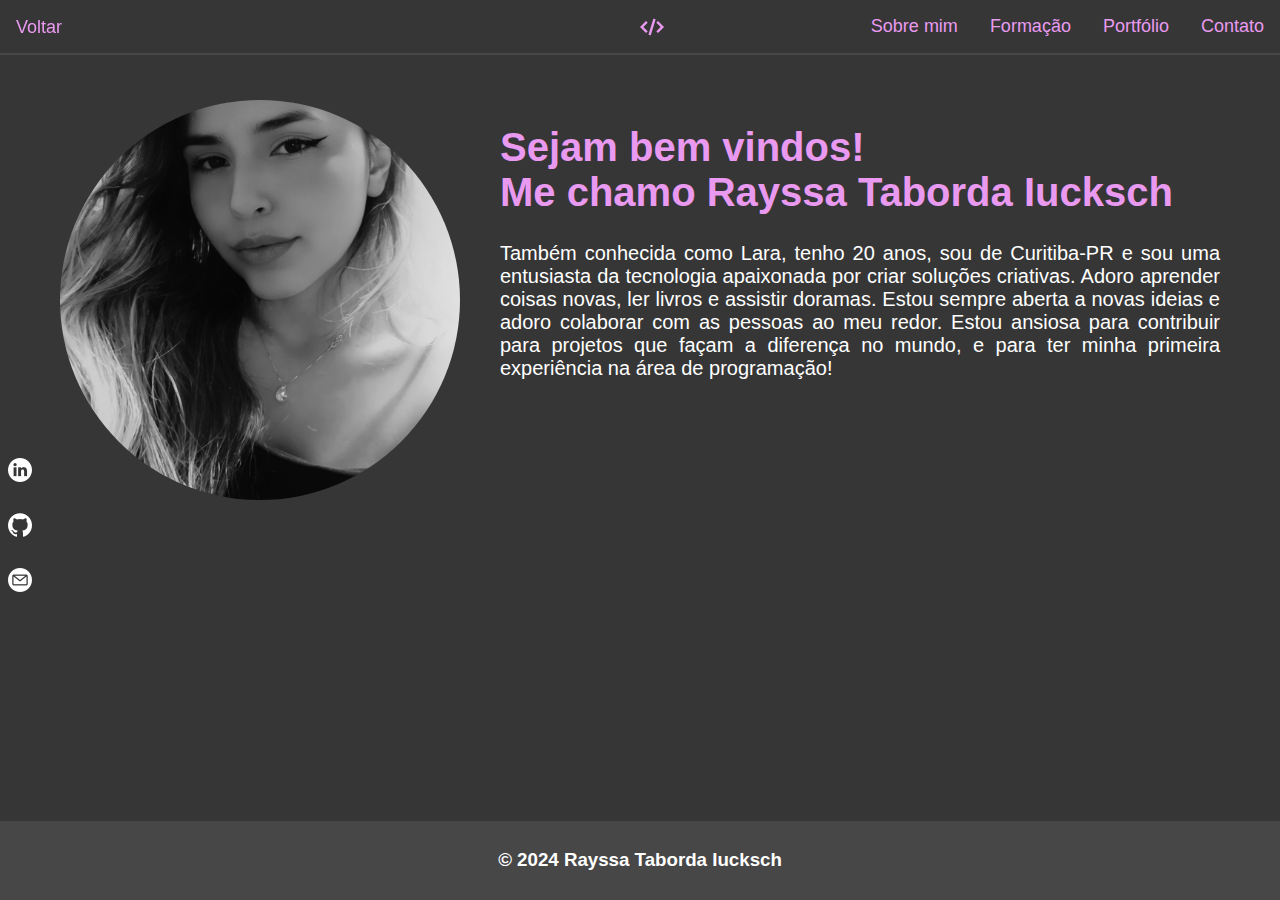
<file: index.html>
<!DOCTYPE html>
<html lang="pt-br">

<head>
    <meta charset="UTF-8">
    <meta name="viewport" content="width=device-width, initial-scale=1.0">
    <title>Rayssa Taborda Iucksch</title>
    <link rel="stylesheet" href="style.css"> <!-- Importa o arquivo CSS de formatação -->
    <link rel="icon" href="Imagens/formato-html.ico" type="image/x-icon">
</head>

<body>

    <header>
        <img src="Imagens/formato-html.png" class="logo">
        <nav class="container menu"> <!--Menu de navegação principal com os 4 links exigidos-->
            <ul>
                <li><a href="index.html">Sobre mim</a></li>
                <li><a href="formacao.html">Formação</a></li>
                <li><a href="portfolio.html">Portfólio</a></li>
                <li><a href="contato.html">Contato</a></li>
            </ul>
        </nav>

        <a href="#" class="back-link" onclick="goBack()">Voltar</a><!--Botão responsável por retornar para a página anterior.-->

    </header>

    <div class="side-buttons"> <!--Botões laterais com os ícones das redes sociais que levam as redes sociais-->
        <a href="https://www.linkedin.com/in/lara-tabsch/" target="_blank">
            <img src="Imagens/linkedin.png">
        </a>

        <a href="https://github.com/RayssaIucksch" target="_blank">
            <img src="Imagens/github.png">
        </a>

        <a href="mailto:cadastrosrayssa@gmail.com" target="_blank">
            <img src="Imagens/o-email.png">
        </a>

    </div>
    <div class="container wrapper"> <!--container wrapper para depois deixar a página responsiva-->
        <aside>
            <div class="profile-container"> 

                <img src="Imagens/IMG_20240309_153108.jpg" alt="Minha foto" class="profile-image">

            </div>
        </aside>
        <section class="principal">
            <h1>
                Sejam bem vindos! <br>
                Me chamo Rayssa Taborda Iucksch <br>
            </h1>
            <p>
                Também conhecida como Lara, tenho 20 anos, sou de Curitiba-PR e
                sou uma entusiasta da tecnologia apaixonada por criar soluções criativas. Adoro aprender coisas
                novas, ler livros e assistir doramas. Estou sempre aberta a novas ideias e adoro colaborar com as
                pessoas ao meu redor. Estou ansiosa para contribuir para projetos que façam a diferença no mundo, e
                para ter minha primeira experiência na área de programação!
            </p>
        </section>
    </div>
    <footer class="container">
        <h3>© 2024 Rayssa Taborda Iucksch</h3>

    </footer>

    <script>
        function goBack() {
            window.history.back(); // Função responsável por fazer o botão "voltar" retornar para a página anterior no histórico do navegador do usuário.
        }
    </script>
</body>

</html>
</file>
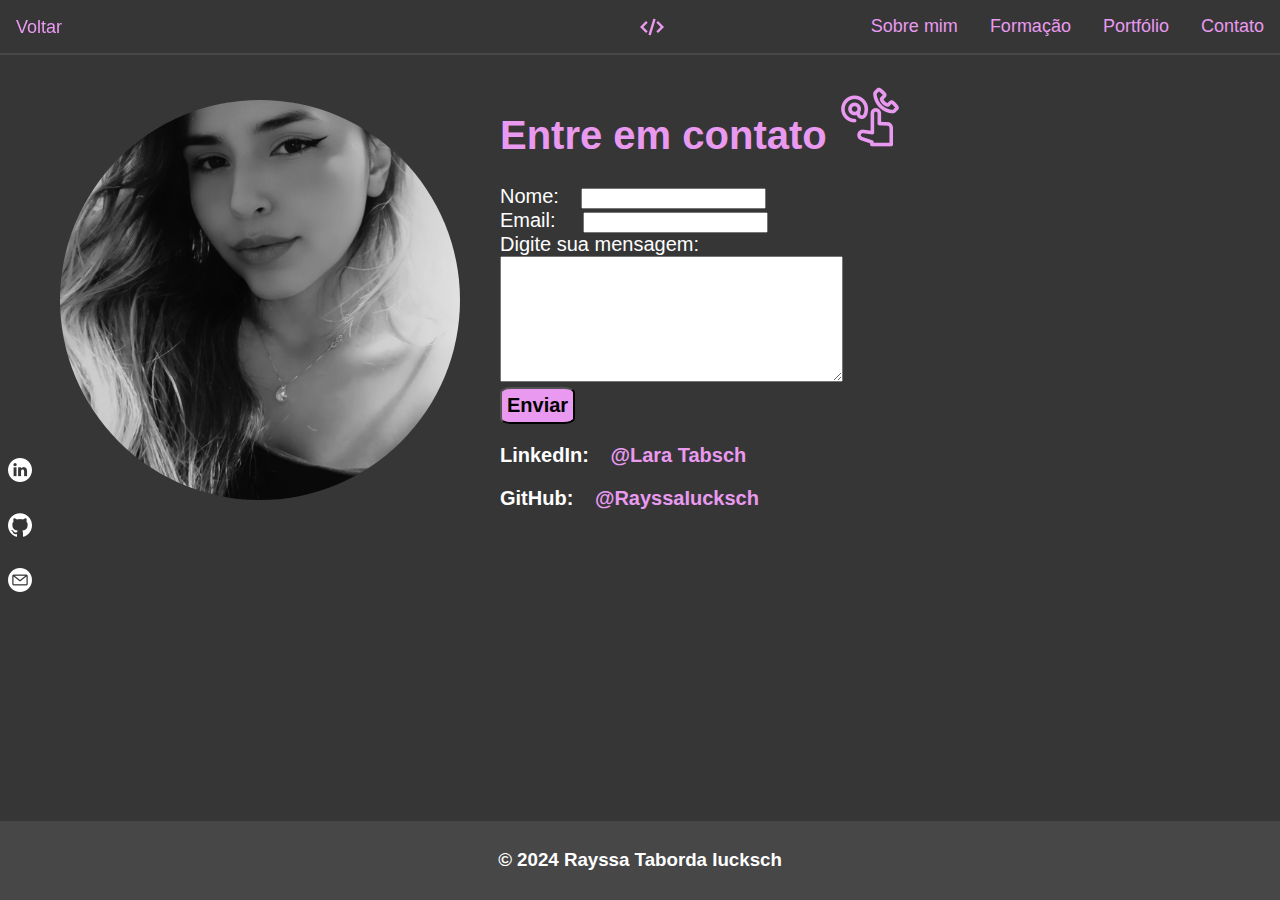
<file: contato.html>
<!DOCTYPE html>
<html lang="pt-br">

<head>
    <meta charset="UTF-8">
    <meta name="viewport" content="width=device-width, initial-scale=1.0">
    <title>Rayssa Taborda Iucksch</title>
    <link rel="stylesheet" href="contato.css"> <!-- Importa o arquivo CSS de formatação -->
    <link rel="icon" href="Imagens/formato-html.ico" type="image/x-icon">
</head>

<body>

    <header>
        <img src="Imagens/formato-html.png" class="logo">
        <nav class="container menu"> <!--Menu principal com os 4 links exigidos-->
            <ul>
                <li><a href="index.html">Sobre mim</a></li>
                <li><a href="formacao.html">Formação</a></li>
                <li><a href="portfolio.html">Portfólio</a></li>
                <li><a href="contato.html">Contato</a></li>
            </ul>
        </nav>

        <a href="#" class="back-link" onclick="goBack()">Voltar</a><!--Botão responsável por retornar para a página anterior.-->

    </header>

    <div class="side-buttons"> <!--Botões laterais com os ícones das redes sociais-->
        <a href="https://www.linkedin.com/in/lara-tabsch/" target="_blank">
            <img src="Imagens/linkedin.png">
        </a>

        <a href="https://github.com/RayssaIucksch" target="_blank">
            <img src="Imagens/github.png">
        </a>

        <a href="mailto:cadastrosrayssa@gmail.com" target="_blank">
            <img src="Imagens/o-email.png">
        </a>

    </div>
    <div class="container wrapper">
        <aside>
            <div class="profile-container">

                <img src="Imagens/IMG_20240309_153108.jpg" alt="Minha foto" class="profile-image">

            </div>
        </aside>
        <section>
            <h1>Entre em contato <img src="Imagens/contact-us.png"></h1>
            <div class="form">
                <!-- Formulário de contato -->
                <form>
                    <div>
                        <!-- Campo de entrada para o nome -->
                        <label for="nome">
                            Nome:
                        </label>
                        <input type="text" id="nome" name="nome" style="margin-left: 17px;">
                    </div>
                    <div>
                        <!-- Campo de entrada para o email -->
                        <label for="email">
                            Email:
                        </label>
                        <input type="email" id="email" name="email" style="margin-left: 22px;">
                    </div>
                    <div>
                        <!-- Campo de entrada para a mensagem -->
                        <label for="mensagem">
                            Digite sua mensagem:
                        </label>
                        <br>
                        <textarea id="mensagem" name="mensagem" rows="8" cols="40"></textarea>
                    </div>
                    <div>
                        <!-- Botão de envio do formulário -->
                        <button>
                            Enviar
                        </button>
                    </div>
                    <div>
                        <!-- Informações de contato adicionais -->
                        <p class="social">
                            LinkedIn: <a href="https://www.linkedin.com/in/lara-tabsch/"
                                style="font-size: 20px; font-weight: bold;">@Lara Tabsch</a>
                        </p>
                        <p class="social">
                            GitHub: <a href="https://github.com/RayssaIucksch"
                                style="font-size: 20px; font-weight: bold;">@RayssaIucksch</a>
                        </p>
                    </div>
                </form>
            </div>

        </section>


    </div>
    <footer class="container">
        <h3>© 2024 Rayssa Taborda Iucksch</h3>

    </footer>

    <script>
        function goBack() {
            window.history.back(); // Função responsável por fazer o botão "voltar" retornar para a página anterior no histórico do navegador do usuário.
        }
    </script>
</body>

</html>
</file>
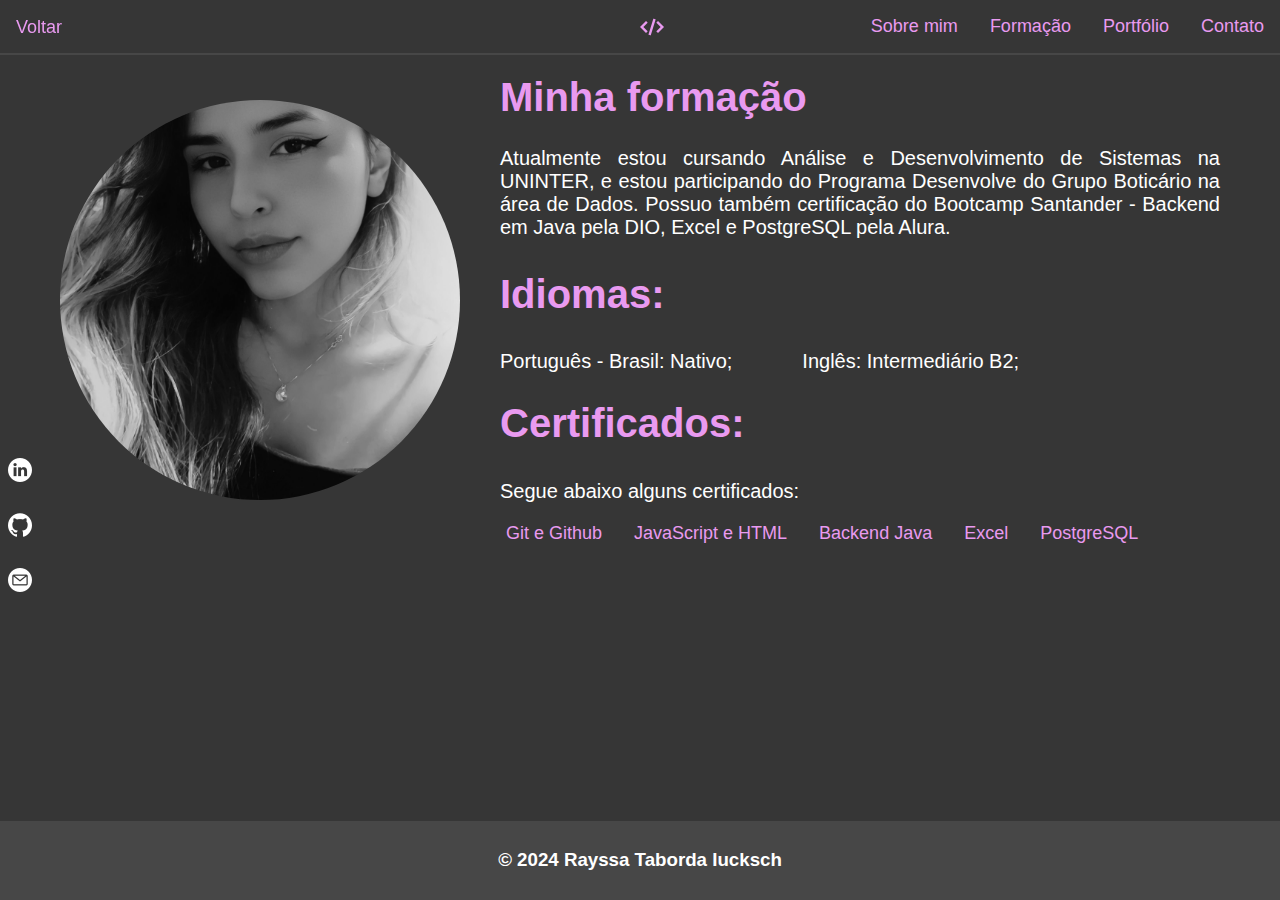
<file: formacao.html>
<!DOCTYPE html>
<html lang="pt-br">

<head>
    <meta charset="UTF-8">
    <meta name="viewport" content="width=device-width, initial-scale=1.0">
    <title>Rayssa Taborda Iucksch</title>
    <link rel="stylesheet" href="formacao.css"> <!-- Importa o arquivo CSS de formatação -->
    <link rel="icon" href="Imagens/formato-html.ico" type="image/x-icon">
</head>

<body>

    <header>
        <img src="Imagens/formato-html.png" class="logo">
        <nav class="container menu"> <!--Menu principal com os 4 links exigidos-->
            <ul>
                <li><a href="index.html">Sobre mim</a></li>
                <li><a href="formacao.html">Formação</a></li>
                <li><a href="portfolio.html">Portfólio</a></li>
                <li><a href="contato.html">Contato</a></li>
            </ul>
        </nav>

        <a href="#" class="back-link" onclick="goBack()">Voltar</a><!--Botão responsável por retornar para a página anterior.-->

    </header>

    <div class="side-buttons"> <!--Botões laterais com os ícones das redes sociais-->
        <a href="https://www.linkedin.com/in/lara-tabsch/" target="_blank">
            <img src="Imagens/linkedin.png">
        </a>

        <a href="https://github.com/RayssaIucksch" target="_blank">
            <img src="Imagens/github.png">
        </a>

        <a href="mailto:cadastrosrayssa@gmail.com" target="_blank">
            <img src="Imagens/o-email.png">
        </a>

    </div>
    <div class="container wrapper">
        <aside>
            <div class="profile-container">

                <img src="Imagens/IMG_20240309_153108.jpg" alt="Minha foto" class="profile-image">

            </div>
        </aside>
        <section class="principal">
            <h1>
                Minha formação<br>
            </h1>
            <p>
                Atualmente estou cursando Análise e Desenvolvimento de Sistemas na UNINTER, e estou participando do
                Programa Desenvolve do Grupo Boticário na área de Dados. Possuo também certificação do Bootcamp Santander - Backend em
                Java pela DIO, Excel e PostgreSQL pela Alura.
            </p>
            <div>
                <h2>
                    Idiomas:
                </h2>
                <ul>
                    <li class="languages">
                        Português - Brasil: Nativo;
                    </li>
                    <li class="languages">
                        Inglês: Intermediário B2;
                    </li>
                </ul>
                <br>
            </div>
            <div>
                <h2>
                    Certificados:
                </h2>
                <p>Segue abaixo alguns certificados:</p>
                <div class="certificate">
                    <ul>
                        <!-- Links para os certificados com atributo "download" para forçar o download -->
                        <li><a href="Certificados/Rayssa Taborda Iucksch - Curso Git e GitHub_ compartilhando e colaborando em projetos - Alura.pdf"
                                download>Git e Github</a></li>
                        <li><a href="Certificados/Rayssa Taborda Iucksch - Curso JavaScript e HTML_ desenvolva um jogo e pratique lógica de programação - Alura.pdf"
                                dowload>JavaScript e HTML</a></li>
                        <li><a href="Certificados/Rayssa Taborda Iucksch - Certificado Backend Java.pdf" download>Backend Java</a></li>
                        <li><a href="Certificados/Rayssa Taborda Iucksch - Curso Excel_ domine o editor de planilhas - Alura.pdf" download>Excel</a></li>
                        <li><a href="Certificados/Rayssa Taborda Iucksch - Curso PostgreSQL - Alura.pdf" download>PostgreSQL</a></li>
                    </ul>
                </div>
            </div>

        </section>
    </div>
    <footer class="container">
        <h3>© 2024 Rayssa Taborda Iucksch</h3>

    </footer>

    <script>
        function goBack() {
            window.history.back(); // Função responsável por fazer o botão "voltar" retornar para a página anterior no histórico do navegador do usuário.
        }
    </script>
</body>

</html>
</file>
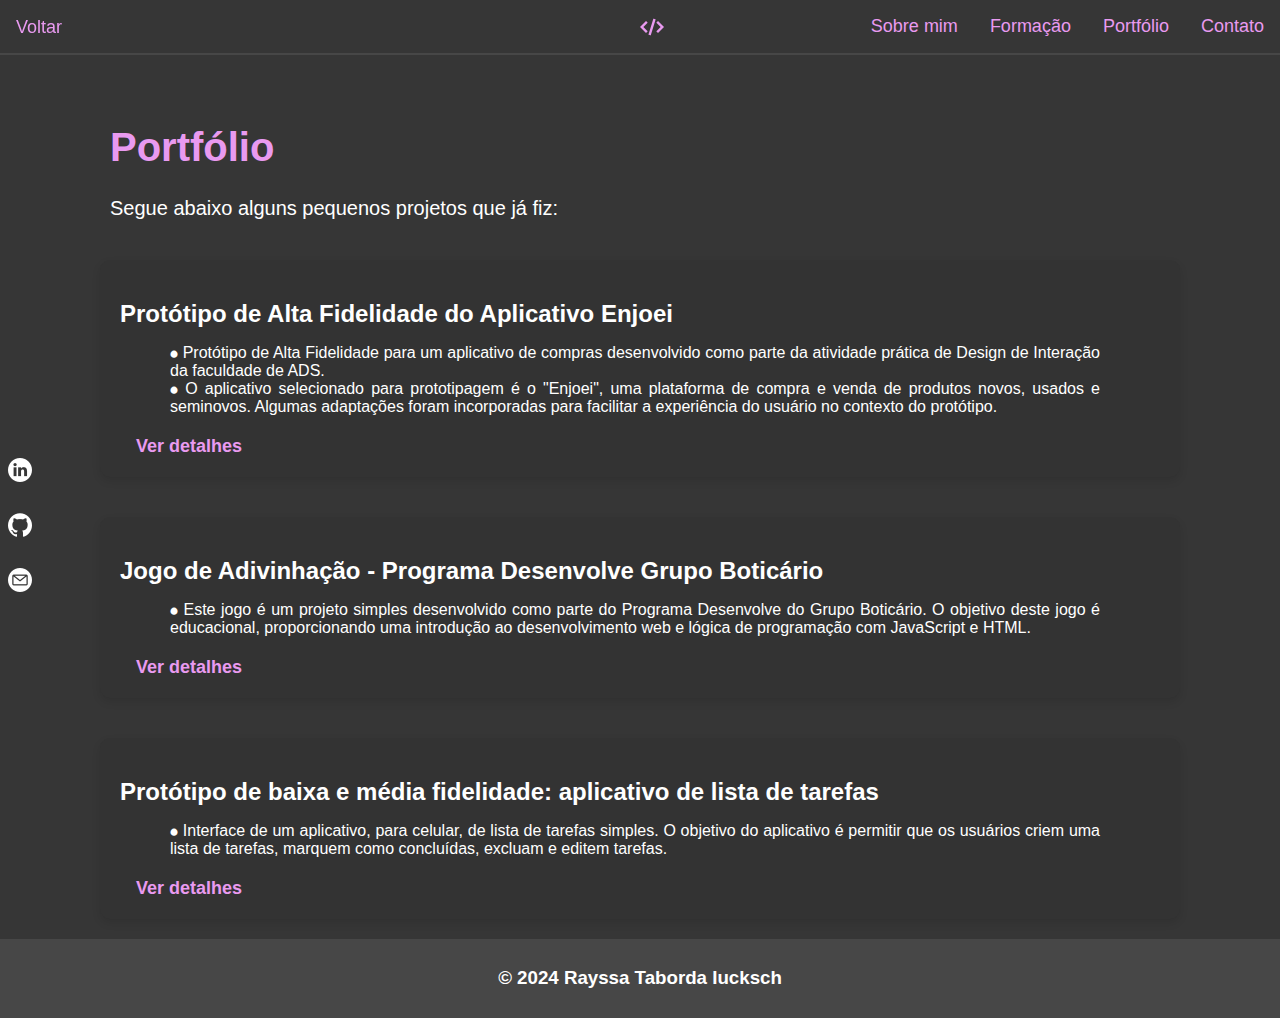
<file: portfolio.html>
<!DOCTYPE html>
<html lang="pt-br">

<head>
    <meta charset="UTF-8">
    <meta name="viewport" content="width=device-width, initial-scale=1.0">
    <title>Rayssa Taborda Iucksch</title>
    <link rel="stylesheet" href="portfolio.css"> <!-- Importa o arquivo CSS de formatação -->
    <link rel="icon" href="Imagens/formato-html.ico" type="image/x-icon">
</head>

<body>

    <header>
        <img src="Imagens/formato-html.png" class="logo">
        <nav class="container menu"> <!--Menu principal com os 4 links exigidos-->
            <ul>
                <li><a href="index.html">Sobre mim</a></li>
                <li><a href="formacao.html">Formação</a></li>
                <li><a href="portfolio.html">Portfólio</a></li>
                <li><a href="contato.html">Contato</a></li>
            </ul>
        </nav>

        <a href="#" class="back-link" onclick="goBack()">Voltar</a><!--Botão responsável por retornar para a página anterior.-->

    </header>

    <div class="side-buttons"> <!--Botões laterais com os ícones das redes sociais-->
        <a href="https://www.linkedin.com/in/lara-tabsch/" target="_blank">
            <img src="Imagens/linkedin.png">
        </a>

        <a href="https://github.com/RayssaIucksch" target="_blank">
            <img src="Imagens/github.png">
        </a>

        <a href="mailto:cadastrosrayssa@gmail.com" target="_blank">
            <img src="Imagens/o-email.png">
        </a>

    </div>
    <div class="container wrapper">
         <!-- Seção do portfólio -->
        <section class="principal">
            <h1>
                Portfólio
            </h1>
            <p class="introduction">
                Segue abaixo alguns pequenos projetos que já fiz:
            </p>
        </section>
        <!-- Cards de projeto -->
        <section class="project-card">
            <h2>Protótipo de Alta Fidelidade do Aplicativo Enjoei</h2>
            <p>⦁	Protótipo de Alta Fidelidade para um aplicativo de compras desenvolvido como parte da atividade prática de Design de Interação da faculdade de ADS.
            <br>
                ⦁	O aplicativo selecionado para prototipagem é o "Enjoei", uma plataforma de compra e venda de produtos novos, usados e seminovos. Algumas adaptações foram incorporadas para facilitar a experiência do usuário no contexto do protótipo.
                </p>
            <a href="https://www.figma.com/proto/BP4uVEOoZuAffhx6yfWUER/Prot%C3%B3tipo-Alta-Fidelidade---App-Enjoei?type=design&node-id=75-2547&t=NoEP3s72n2OqGBPT-1&scaling=scale-down&page-id=0%3A1&starting-point-node-id=75%3A2547&mode=design">Ver detalhes</a>
        </section>
        <section class="project-card">
            <h2>Jogo de Adivinhação - Programa Desenvolve Grupo Boticário</h2>
            <p>⦁ Este jogo é um projeto simples desenvolvido como parte do Programa Desenvolve do Grupo Boticário. O objetivo deste jogo é educacional, proporcionando uma introdução ao desenvolvimento web e lógica de programação com JavaScript e HTML.</p>
            <a href="https://github.com/RayssaIucksch/Jogo_Adivinha">Ver detalhes</a>
        </section>
        <section class="project-card">
            <h2>Protótipo de baixa e média fidelidade: aplicativo de lista de tarefas</h2>
            <p> ⦁ Interface de um aplicativo, para celular, de lista de tarefas 
                simples. O objetivo do aplicativo é permitir que os usuários criem uma lista de tarefas, marquem 
                como concluídas, excluam e editem tarefas.</p>
            <a href="Projetos/Task List - baixa e média fidelidade.pdf" download>Ver detalhes</a>
        </section>
    </div>
    <footer class="container">
        <h3>© 2024 Rayssa Taborda Iucksch</h3>

    </footer>

    <script>
        function goBack() {
            window.history.back(); // Função responsável por fazer o botão "voltar" retornar para a página anterior no histórico do navegador do usuário.
        }
    </script>
</body>

</html>
</file>
<file: style.css>
body {
    background-color: rgb(54, 54, 54);
    margin: 0;
    font-family: 'Roboto', sans-serif;
}

.container {
    display: grid; /* Usa um layout de grade para o contêiner */
}

.menu {
    grid-column-start: 6;
    grid-column-end: 12;
    justify-content: right;
    gap: 20px;  /* Define o espaço entre os itens do menu */
    margin-left: auto; /* Alinha o menu à direita */


}

header {
    border-bottom: 2px solid #474747;
    display: flex; /* Usa um layout flexível para o cabeçalho */
    align-items: center;

}

a:visited {
    /*Evita que os links fiquem marcados após serem visitados */
    color: rgb(233, 154, 240);
}

ul {
    list-style-type: none;


}

li {
    float: left;
}

a:link {
    /* Define o estilo dos links não visitados */
    text-decoration: none;
    padding: 8px 16px;
    color: rgb(233, 154, 240);
    font-size: large;


}

a:hover {
    /* Define o estilo dos links quando o mouse passa por cima */
    background-color: rgb(233, 154, 240);
    color: white;
    font-weight: bold;
    border-radius: 10px;

}

.back-link {
    /* Estilos para o botão "Voltar" */
    position: fixed;
    text-decoration: none;
    color: white;
    padding: 8px 16px;
    transition: all 0.3s ease; /* Adiciona uma transição suave para as mudanças de estilo */
    top: 9px;
    display: inline-block;
    margin-right: 10px;

}

.back-link:hover {
    /* Estilos quando o mouse passa por cima do botão "Voltar" */
    color: white;
    border-radius: 10px;

}

.logo {
    margin-left: 50%;
}

.side-buttons {
    /* Estilos para os botões laterais das redes sociais */
    position: fixed;
    top: 50%; /*Posiciona os botões laterais na vertical no centro */
    left: 20px; /*Distância da borda esquerda*/
    transform: translate(-50%); /*Ajuste que centraliza verticalmente */
    z-index: 999; /*Garante que os botões estejam sempre na frente de outros elementos */
}

.side-buttons a {
    display: block;
    margin-bottom: 10px;
}

.profile-image {
    /* Estilos para a imagem de perfil */
    border-radius: 50%;
    box-shadow: 0px 0px 0px rgba(0, 0, 0, 0.5); /*Faz uma sombra na imagem */
    display: block;
    margin: 0 auto;
    width: 400px;
    height: 400px;
    object-fit: cover; /*Evita que a imagem fique distorcida */
    margin-top: 50px;


}

aside {
    /* Estilos para a barra lateral */
    position: fixed;
    top: 50px;
    left: 60px;
}

.profile-container {
    /* Estilos para o contêiner do perfil */
    display: flex;
    align-items: start;

}

section {
    margin-left: 450px; /* Define a margem esquerda do conteúdo principal */
}

h1 {
    margin-top: 70px;
    color: rgb(233, 154, 240);
    font-weight: 700;
    font-size: 40px;
    margin-left: 50px;
}

p {
    margin-left: 50px;
    text-align: justify;
    margin-right: 60px;
    color: white;
    font-size: 20px;
}





footer {
    background-color: #474747;
    color: white;
    text-align: center;
    position: fixed;
    bottom: 0;
    left: 0;
    padding: 10px 0;
    width: 100%;


}

/* Estilos para telas pequenas */
@media screen and (max-width: 768px) {
    .menu {
        grid-column: span 12; /* Define o menu para ocupar todas as 12 colunas em telas pequenas */
        justify-content: center; /* Centraliza os itens do menu */
        margin-left: 0; /* Remove a margem esquerda */
    }

    footer {
        position: relative;
    }

    .logo {
        display: none; /* Remove o ícone da logo */

    }

    .back-link {
        display: none; /* Remove o botão voltar */
    }

    aside {
        position: static; /* Remove a posição fixa do aside */
        margin-top: 20px; /* Adiciona uma margem superior */
        text-align: center; /* Centraliza o conteúdo do aside */
    }

    .profile-image {
        width: 200px; /* Reduz o tamanho da imagem do perfil */
        height: 200px; /* Reduz o tamanho da imagem do perfil */
    }

    section {
        margin-left: 20px; /* Ajusta a margem esquerda do conteúdo principal */
    }
}

/* Estilos para telas muito pequenas, como smartphones em modo retrato */
@media screen and (max-width: 480px) {
    .menu {
        font-size: 14px; /* Reduz o tamanho da fonte do menu */
    }

    h1 {
        font-size: 30px; /* Reduz o tamanho da fonte do título */
    }

    p {
        font-size: 16px; /* Reduz o tamanho da fonte do texto */
    }
}
</file>
<file: contato.css>
body {
    background-color: rgb(54, 54, 54);
    margin: 0;
    font-family: 'Roboto', sans-serif;
}

.container {
    display: grid; /* Usa um layout de grade para o contêiner */
}

.menu {
    grid-column-start: 6;
    grid-column-end: 12;
    justify-content: right;
    gap: 20px;  /* Define o espaço entre os itens do menu */
    margin-left: auto; /* Alinha o menu à direita */



}

header {
    border-bottom: 2px solid #474747;
    display: flex; /* Usa um layout flexível para o cabeçalho */
    align-items: center;

}

a:visited {
    /*Evita que os links fiquem marcados após serem visitados */
    color: rgb(233, 154, 240);
}

ul {
    list-style-type: none;


}

li {
    float: left;
}

a:link {
    /* Define o estilo dos links não visitados */
    text-decoration: none;
    padding: 8px 16px;
    color: rgb(233, 154, 240);
    font-size: large;


}

a:hover {
    /* Define o estilo dos links quando o mouse passa por cima */
    background-color: rgb(233, 154, 240);
    color: white;
    font-weight: bold;
    border-radius: 10px;

}

.back-link {
    /* Estilos para o botão "Voltar" */
    position: fixed;
    text-decoration: none;
    color: white;
    padding: 8px 16px;
    transition: all 0.3s ease; /* Adiciona uma transição suave para as mudanças de estilo */
    top: 9px;
    display: inline-block;
    margin-right: 10px;

}

.back-link:hover {
    /* Estilos quando o mouse passa por cima do botão "Voltar" */
    color: white;
    border-radius: 10px;

}

.logo {
    margin-left: 50%;
}

.side-buttons {
    /* Estilos para os botões laterais das redes sociais */
    position: fixed;
    top: 50%; /*Posiciona os botões laterais na vertical no centro */
    left: 20px; /*Distância da borda esquerda*/
    transform: translate(-50%); /*Ajuste que centraliza verticalmente */
    z-index: 999; /*Garante que os botões estejam sempre na frente de outros elementos */
}

.side-buttons a {
    display: block;
    margin-bottom: 10px;
}

.profile-image {
    /* Estilos para a imagem de perfil */
    border-radius: 50%;
    box-shadow: 0px 0px 0px rgba(0, 0, 0, 0.5); /*Faz uma sombra na imagem */
    display: block;
    margin: 0 auto;
    width: 400px;
    height: 400px;
    object-fit: cover; /*Evita que a imagem fique distorcida */
    margin-top: 50px;


}

aside {
    /* Estilos para a barra lateral */
    position: fixed;
    top: 50px;
    left: 60px;
}

.profile-container {
    /* Estilos para o contêiner do perfil */
    display: flex;
    align-items: start;

}

section {
    margin-left: 450px; /* Define a margem esquerda do conteúdo principal */
}


h1 {
    margin-top: 30px;
    color: rgb(233, 154, 240);
    font-weight: 700;
    font-size: 40px;
    margin-left: 50px;
}

.form {
    /* Estilos para o formulário de contato */
    margin-left: 50px;
    text-align: justify;
    margin-right: 60px;
    color: white;
    font-size: 20px;
}


.social {
    /* Estilos para as informações sociais */
    font-size: 20px;
    font-weight: bold;
}

button {
    /* Estilos para o botão de envio do formulário */
    background-color: rgb(233, 154, 240);
    color: black;
    font-weight: bold;
    font-size: 20px;
    border-radius: 15%;
    padding: 5px;
}

footer {
    background-color: #474747;
    color: white;
    text-align: center;
    position: fixed;
    bottom: 0;
    left: 0;
    padding: 10px 0;
    width: 100%;


}

/* Estilos para telas pequenas */
@media screen and (max-width: 768px) {
    .menu {
        grid-column: span 12;
        /* Define o menu para ocupar todas as 12 colunas em telas pequenas */
        justify-content: center;
        /* Centraliza os itens do menu */
        margin-left: 0;
        /* Remove a margem esquerda */
    }

    footer {
        position: relative;
    }

    .logo {
        display: none; /* Remove o ícone da logo */

    }

    .back-link {
        display: none; /* Remove o botão voltar */
    }

    aside {
        position: static; /* Remove a posição fixa do aside */
        margin-top: 20px; /* Adiciona uma margem superior */
        text-align: center; /* Centraliza o conteúdo do aside */
    }

    .profile-image {
        width: 200px; /* Reduz o tamanho da imagem do perfil */
        height: 200px; /* Reduz o tamanho da imagem do perfil */
    }

    section {
        margin-left: 20px; /* Ajusta a margem esquerda do conteúdo principal */
    }
}

/* Estilos para telas muito pequenas, como smartphones em modo retrato */
@media screen and (max-width: 480px) {
    .menu {
        font-size: 14px; /* Reduz o tamanho da fonte do menu */
    }

    h1 {
        font-size: 30px; /* Reduz o tamanho da fonte do título */
    }

    .form {
        font-size: 16px; /* Reduz o tamanho da fonte do texto */
    }
}
</file>
<file: formacao.css>
body {
    background-color: rgb(54, 54, 54);
    margin: 0;
    font-family: 'Roboto', sans-serif;
}

.container {
    display: grid; /* Usa um layout de grade para o contêiner */
}

.menu {
    grid-column-start: 6;
    grid-column-end: 12;
    justify-content: right;
    gap: 20px;  /* Define o espaço entre os itens do menu */
    margin-left: auto; /* Alinha o menu à direita */



}

header {
    border-bottom: 2px solid #474747;
    display: flex; /* Usa um layout flexível para o cabeçalho */
    align-items: center;

}

a:visited {
    /*Evita que os links fiquem marcados após serem visitados */
    color: rgb(233, 154, 240);
}

ul {
    list-style-type: none;


}

li {
    float: left;
}

a:link {
    /* Define o estilo dos links não visitados */
    text-decoration: none;
    padding: 8px 16px;
    color: rgb(233, 154, 240);
    font-size: large;


}

a:hover {
    /* Define o estilo dos links quando o mouse passa por cima */
    background-color: rgb(233, 154, 240);
    color: white;
    font-weight: bold;
    border-radius: 10px;

}

.back-link {
    /* Estilos para o botão "Voltar" */
    position: fixed;
    text-decoration: none;
    color: white;
    padding: 8px 16px;
    transition: all 0.3s ease; /* Adiciona uma transição suave para as mudanças de estilo */
    top: 9px;
    display: inline-block;
    margin-right: 10px;

}

.back-link:hover {
    /* Estilos quando o mouse passa por cima do botão "Voltar" */
    color: white;
    border-radius: 10px;

}

.logo {
    margin-left: 50%;
}

.side-buttons {
    /* Estilos para os botões laterais das redes sociais */
    position: fixed;
    top: 50%; /*Posiciona os botões laterais na vertical no centro */
    left: 20px; /*Distância da borda esquerda*/
    transform: translate(-50%); /*Ajuste que centraliza verticalmente */
    z-index: 999; /*Garante que os botões estejam sempre na frente de outros elementos */
}

.side-buttons a {
    display: block;
    margin-bottom: 10px;
}

.profile-image {
    /* Estilos para a imagem de perfil */
    border-radius: 50%;
    box-shadow: 0px 0px 0px rgba(0, 0, 0, 0.5); /*Faz uma sombra na imagem */
    display: block;
    margin: 0 auto;
    width: 400px;
    height: 400px;
    object-fit: cover; /*Evita que a imagem fique distorcida */
    margin-top: 50px;


}

aside {
    /* Estilos para a barra lateral */
    position: fixed;
    top: 50px;
    left: 60px;
}

.profile-container {
    /* Estilos para o contêiner do perfil */
    display: flex;
    align-items: start;

}

section {
    margin-left: 450px; /* Define a margem esquerda do conteúdo principal */
}

h1 {
    margin-top: 20px;
    color: rgb(233, 154, 240);
    font-weight: 700;
    font-size: 40px;
    margin-left: 50px;
}

h2 {
    color: rgb(233, 154, 240);
    font-weight: 700;
    font-size: 40px;
    margin-left: 50px;
}


p {
    margin-left: 50px;
    text-align: justify;
    margin-right: 60px;
    color: white;
    font-size: 20px;
}


.languages {
    margin-left: 10px;
    text-align: justify;
    margin-right: 60px;
    color: white;
    font-size: 20px;
}



footer {
    background-color: #474747;
    color: white;
    text-align: center;
    position: fixed;
    bottom: 0;
    left: 0;
    padding: 10px 0;
    width: 100%;


}

/* Estilos para dispositivos móveis */

@media screen and (max-width: 768px) {
    header {
        /* Estilos para o cabeçalho em dispositivos móveis */
        flex-direction: column;
        align-items: center;
    }

    .back-link {
        display: none;  /* Remove o botão voltar */

    }

    .logo {
        display: none; /* Remove o ícone da logo */

    }

    .container {
        /* Ajusta o layout da grade para dispositivos móveis */
        grid-template-columns: auto; /* Define uma única coluna */
    }

    .menu {
        /* Ajusta o layout do menu para dispositivos móveis */
        grid-column: span 12; /* Ocupa todas as 12 colunas */
        justify-content: center;
        margin-left: 0;
    }

    .profile-container {
        /* Ajusta a posição do perfil para dispositivos móveis */
        margin-left: 0;
    }

    section {
        /* Ajusta a margem esquerda do conteúdo principal para dispositivos móveis */
        margin-left: 20px;
    }

    h1, h2, p, .languages {
         /* Ajusta as margens de títulos, parágrafos e itens de idioma para dispositivos móveis */
        margin-left: 20px;
        margin-right: 20px;
    }

    .profile-image {
        width: 200px; /* Reduz o tamanho da imagem do perfil */
        height: 200px; /* Reduz o tamanho da imagem do perfil */
    }

    aside {
        position: static; /* Remove a posição fixa do aside */
        margin-top: 20px; /* Adiciona uma margem superior */
        text-align: center; /* Centraliza o conteúdo do aside */
    }

    footer {
        position: relative;
    }

    li {
        margin-bottom: 10px;
    }
}

/* Estilos para dispositivos móveis menores, como smartphones em modo retrato */
@media screen and (max-width: 480px) {
    header {
        flex-direction: column;
        align-items: center;
    }

    .logo {
        margin: 20px 0;
    }

    .container {
        grid-template-columns: auto;
    }

    .menu {
        grid-column: span 12;
        justify-content: center;
        margin-left: 0;
    }

    .profile-container {
        margin-left: 0;
    }

    section {
        margin-left: 20px;
    }

    h1, h2, p, .languages {
        margin-left: 20px;
        margin-right: 20px;
    }

    .profile-image {
        width: 100%;
        height: auto;
        max-width: 250px; /* Reduzindo um pouco mais o tamanho da imagem */
    }
}
</file>
<file: portfolio.css>
body {
    background-color: rgb(54, 54, 54);
    margin: 0;
    font-family: 'Roboto', sans-serif;
}

.container {
    display: grid; /* Usa um layout de grade para o contêiner */
}

.menu {
    grid-column-start: 6;
    grid-column-end: 12;
    justify-content: right; 
    gap: 20px; /* Define o espaço entre os itens do menu */
    margin-left: auto; /* Alinha o menu à direita */



}

header {
    border-bottom: 2px solid #474747;
    display: flex; /* Usa um layout flexível para o cabeçalho */
    align-items: center;

}

a:visited {
    /*Evita que os links fiquem marcados após serem visitados */
    color: rgb(233, 154, 240);
}

ul {
    list-style-type: none;


}

li {
    float: left;
}

a:link {
    /* Define o estilo dos links não visitados */
    text-decoration: none;
    padding: 8px 16px;
    color: rgb(233, 154, 240);
    font-size: large;


}

a:hover {
    /* Define o estilo dos links quando o mouse passa por cima */
    background-color: rgb(233, 154, 240);
    color: white;
    font-weight: bold;
    border-radius: 10px;

}

.back-link {
    /* Estilos para o botão "Voltar" */
    position: fixed;
    text-decoration: none;
    color: white;
    padding: 8px 16px;
    transition: all 0.3s ease; /* Adiciona uma transição suave para as mudanças de estilo */
    top: 9px;
    display: inline-block;
    margin-right: 10px;

}

.back-link:hover {
    /* Estilos quando o mouse passa por cima do botão "Voltar" */
    color: white;
    border-radius: 10px;

}

.logo {
    margin-left: 50%;
}

.side-buttons {
    /* Estilos para os botões laterais das redes sociais */
    position: fixed;
    top: 50%; /*Posiciona os botões laterais na vertical no centro */
    left: 20px; /*Distância da borda esquerda*/
    transform: translate(-50%); /*Ajuste que centraliza verticalmente */
    z-index: 999; /*Garante que os botões estejam sempre na frente de outros elementos */
}

.side-buttons a {
    display: block;
    margin-bottom: 10px;
}

.profile-image {
    /* Estilos para a imagem de perfil */
    border-radius: 50%;
    box-shadow: 0px 0px 0px rgba(0, 0, 0, 0.5); /*Faz uma sombra na imagem */
    display: block;
    margin: 0 auto;
    width: 400px;
    height: 400px;
    object-fit: cover; /*Evita que a imagem fique distorcida */
    margin-top: 50px;


}

aside {
    /* Estilos para a barra lateral */
    position: fixed;
    top: 50px;
    left: 60px;
}


section {
    margin-left: 60px;  /* Define a margem esquerda do conteúdo principal */
}

h1 {
    margin-top: 70px;
    color: rgb(233, 154, 240);
    font-weight: 700;
    font-size: 40px;
    margin-left: 50px;
}

p {
    margin-left: 50px;
    text-align: justify;
    margin-right: 60px;
    color: white;
    font-size: 20px;
}

.project-card {
    /* Estilos para os cards de projeto */
    background-color: #333;
    color: white;
    padding: 20px;
    margin: 20px;
    border-radius: 10px;
    box-shadow: 0 4px 8px rgba(0, 0, 0, 0.1); /* Adiciona uma sombra */
    margin-left: 100px;
    margin-right: 100px;
}

.project-card h2 {
    /* Estilos para o título do card de projeto */
    font-size: 24px;
    margin-bottom: 10px;
}

.project-card p {
    /* Estilos para o texto do card de projeto */
    font-size: 16px;
    margin-bottom: 20px;
}

.project-card a {
    /* Estilos para os links no card de projeto */
    color: #e99af0;
    text-decoration: none;
    font-weight: bold;
}

.project-card a:hover {
    /* Estilos para os links no card de projeto quando o mouse passa por cima */
    color: white;
}



footer {
    background-color: #474747;
    color: white;
    text-align: center;
    position: relative;
    bottom: 0;
    left: 0;
    padding: 10px 0;
    width: 100%;


}

/* Estilos para telas pequenas */
@media screen and (max-width: 768px) {
    .menu {
        grid-column: span 12; /* Define o menu para ocupar todas as 12 colunas em telas pequenas */
        justify-content: center; /* Centraliza os itens do menu */
        margin-left: 0; /* Remove a margem esquerda */
    }

    footer {
        position: relative;
    }

    .logo {
        display: none; /* Remove o ícone da logo */

    }

    .back-link {
        display: none; /* Remove o botão voltar */
    }


    section {
        margin-left: 0 auto; /* Ajusta a margem esquerda do conteúdo principal */
    }

    .introduction {
        display: none;

    }

    .principal {
        margin-left: 0 auto;
    }

}

@media screen and (max-width: 480px) {

    .introduction {
        display: none;
    }
}
</file>
